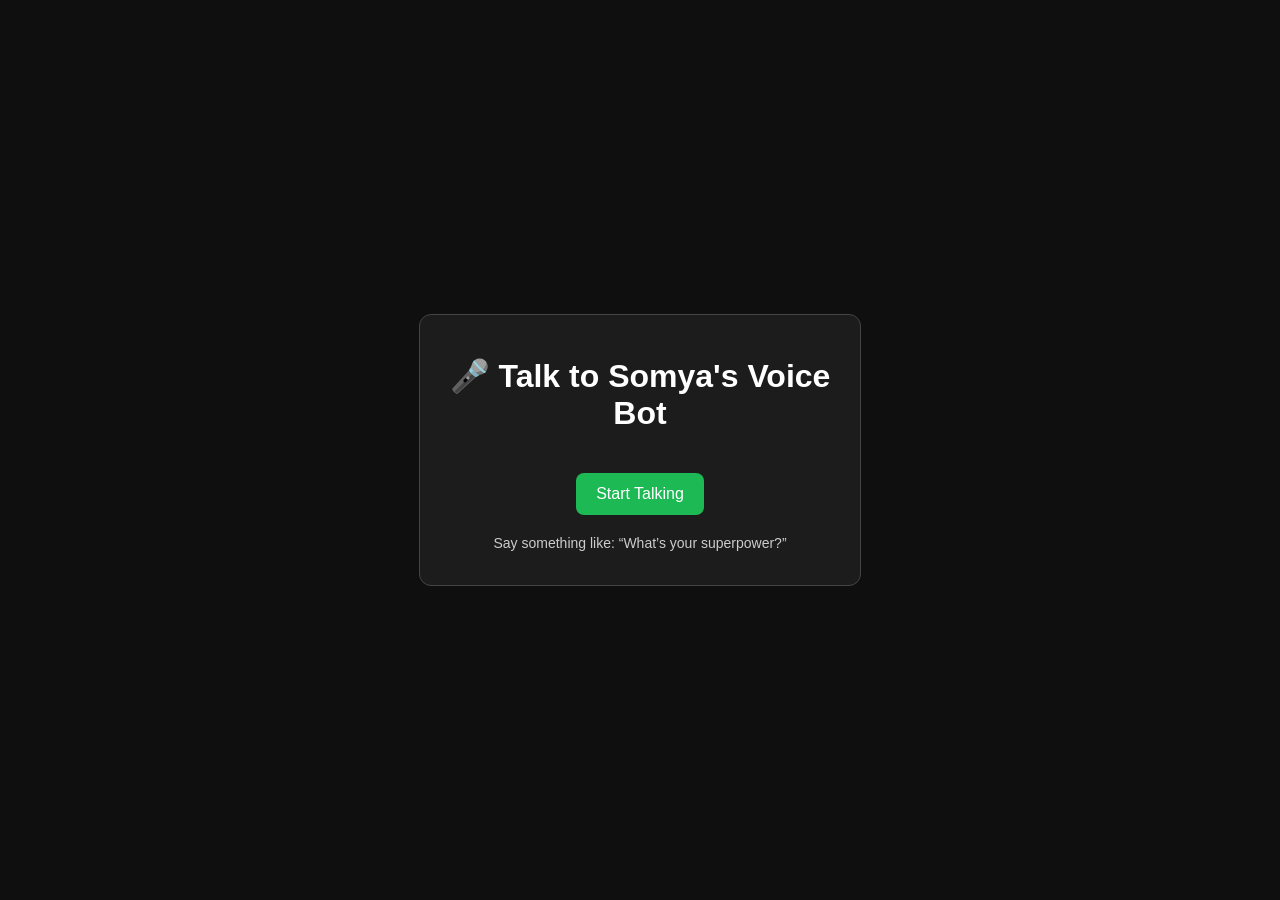
<file: index.html>
<!DOCTYPE html>
<html lang="en">

<head>
    <meta charset="UTF-8" />
    <meta name="viewport" content="width=device-width, initial-scale=1.0" />
    <title>Somya's Voice Bot</title>
    <link rel="stylesheet" href="style.css" />
</head>

<body>
    <div class="container">
        <h1>🎤 Talk to Somya's Voice Bot</h1>
        <button id="start-btn">Start Talking</button>
        <p id="status" style="color: white; margin-top: 15px;"></p>
        <p id="transcript">Say something like: “What’s your superpower?”</p>
    </div>
    <script src="script.js"></script>
</body>

</html>
</file>
<file: style.css>
body {
    background-color: #0f0f0f;
    color: #fff;
    font-family: 'Segoe UI', sans-serif;
    display: flex;
    height: 100vh;
    justify-content: center;
    align-items: center;
    margin: 0;
}

.container {
    text-align: center;
    padding: 20px;
    border: 1px solid #444;
    border-radius: 12px;
    background: #1c1c1c;
    max-width: 400px;
}

button {
    background-color: #1db954;
    color: white;
    padding: 12px 20px;
    font-size: 16px;
    border: none;
    border-radius: 8px;
    cursor: pointer;
    margin-top: 20px;
}

button:hover {
    background-color: #1ed760;
}

#transcript {
    margin-top: 20px;
    font-size: 14px;
    color: #ccc;
}
</file>
